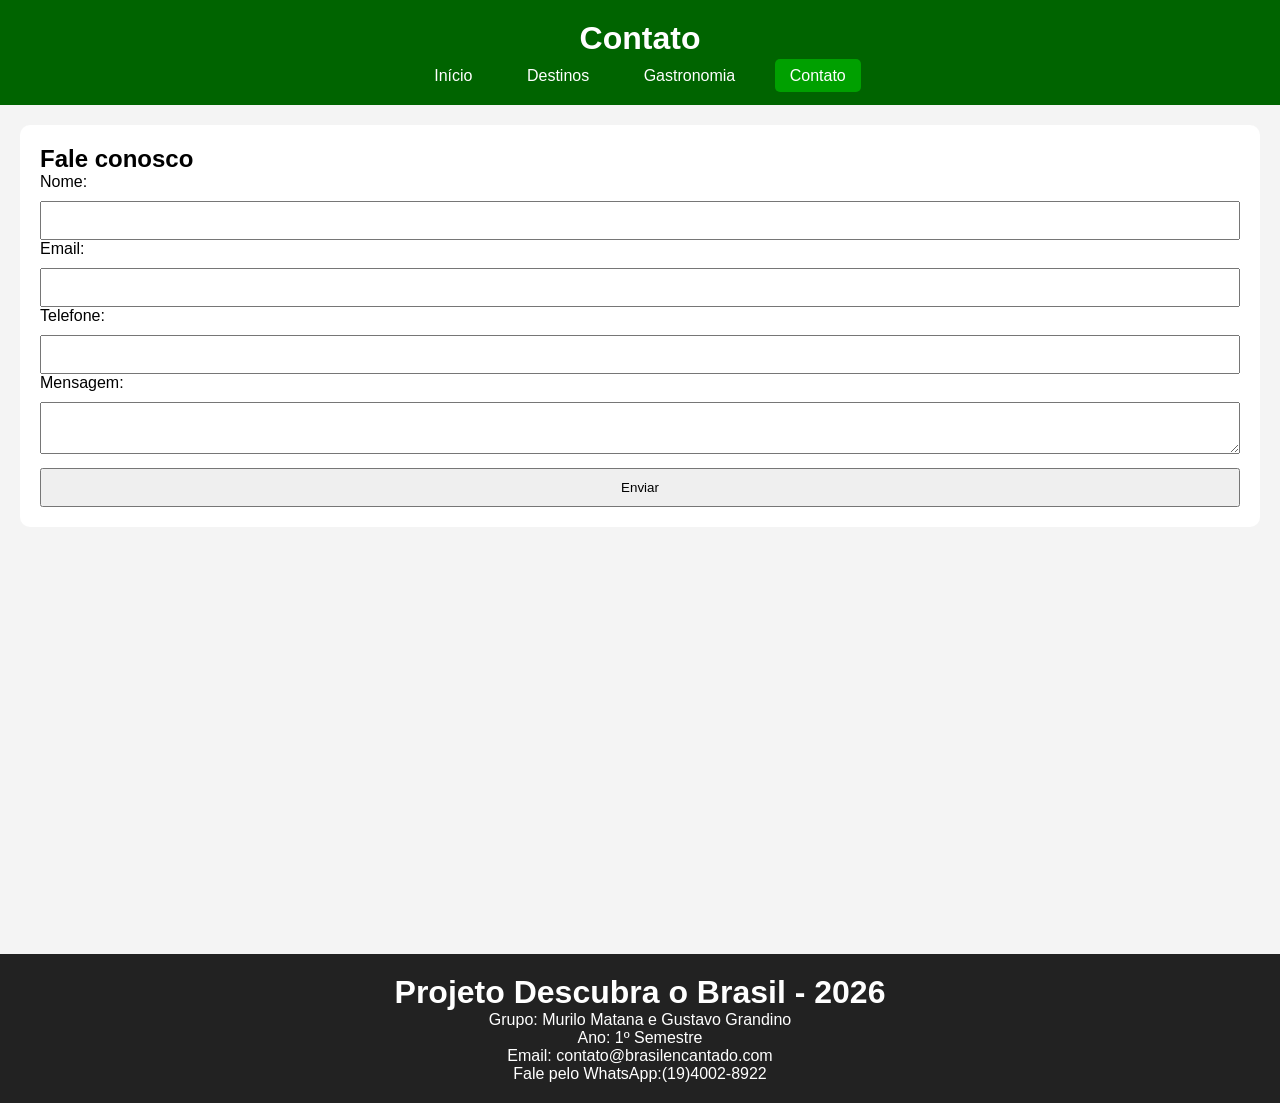
<file: contato.html>
<!DOCTYPE html>
<html lang="pt-br">
<head>
<meta charset="UTF-8">
<title>Contato</title>
<link rel="stylesheet" href="style.css">
</head>
<body>

<header>
<h1>Contato</h1>
<nav>
<a href="index.html">Início</a>
<a href="destinos.html">Destinos</a>
<a href="gastronomia.html">Gastronomia</a>
<a href="contato.html" class="ativo">Contato</a>
</nav>
</header>

<main>
<section>
<h2>Fale conosco</h2>
<form class="criado">
<label>Nome:</label>
<input type="text">

<label>Email:</label>
<input type="email">

<label>Telefone:</label>
<input type="telefone">

<label>Mensagem:</label>
<textarea></textarea>

<button type="submit">Enviar</button>
</form>
</section>
</main>

<footer class="conta">
<h1>Projeto Descubra o Brasil - 2026</h1>
<p>Grupo: Murilo Matana e Gustavo Grandino</p>
<p>Ano: 1º Semestre</p>
<p>Email: contato@brasilencantado.com</p>
<p>Fale pelo WhatsApp:(19)4002-8922</p>
</footer>

</body>
</html>
</file>
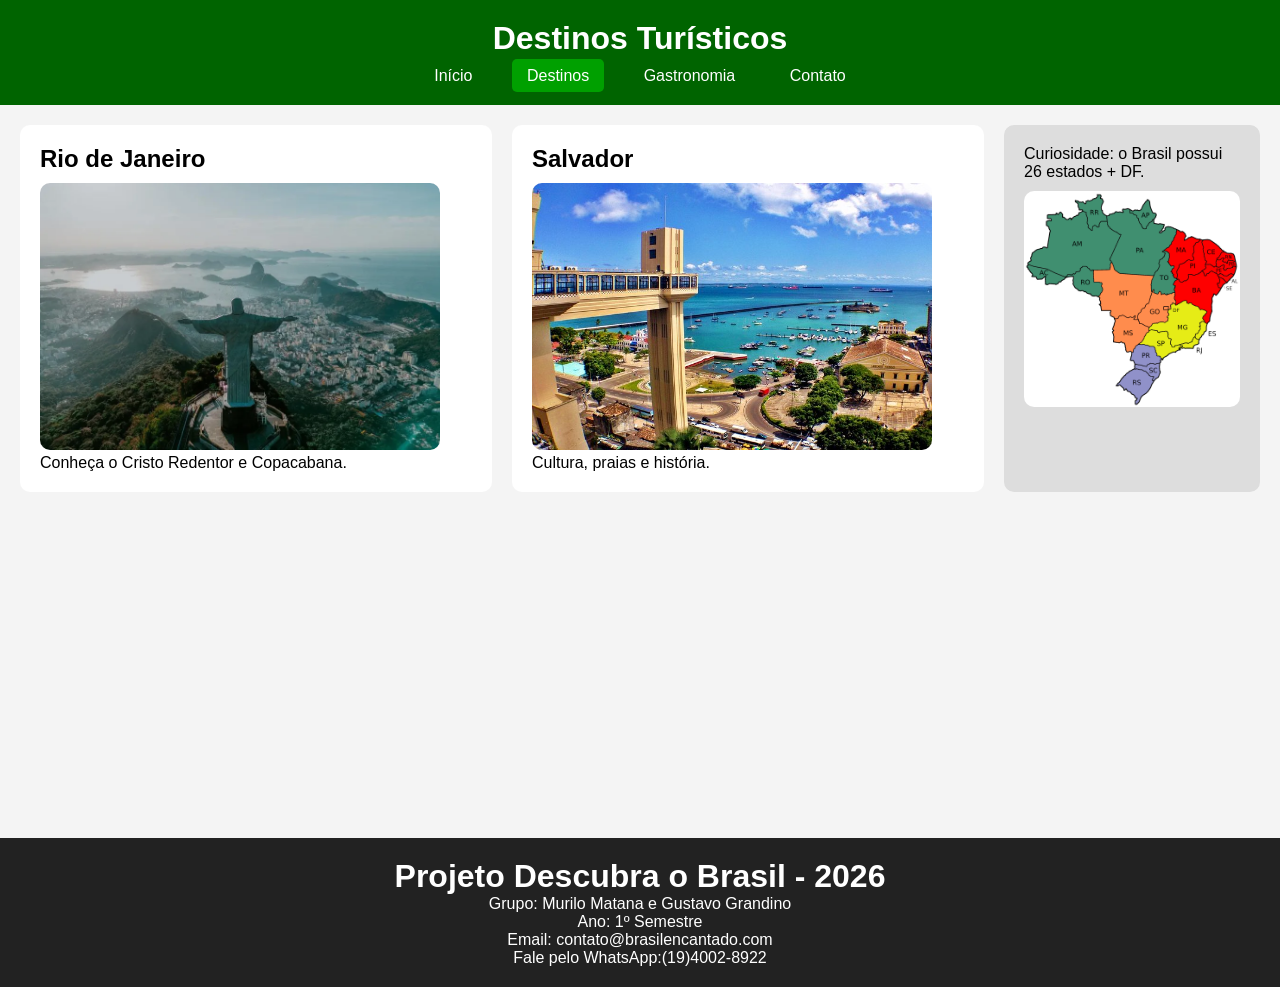
<file: destinos.html>
<!DOCTYPE html>
<html lang="pt-br">
<head>
<meta charset="UTF-8">
<title>Destinos</title>
<link rel="stylesheet" href="style.css">
</head>
<body>

<header>
<h1>Destinos Turísticos</h1>
<nav>
<a href="index.html">Início</a>
<a href="destinos.html" class="ativo">Destinos</a>
<a href="gastronomia.html">Gastronomia</a>
<a href="contato.html">Contato</a>
</nav>
</header>

<main>
<section>
<h2>Rio de Janeiro</h2>
<img src="Nova pasta/lugares-para-visitar-no-rio-de-janeiro-cristo-redentor.webp" alt="Rio de Janeiro">
<p>Conheça o Cristo Redentor e Copacabana.</p>
</section>

<section>
<h2>Salvador</h2>
<img src="Nova pasta/02.jpg" alt="Salvador">
<p>Cultura, praias e história.</p>
</section>

<aside>
<p>Curiosidade: o Brasil possui 26 estados + DF.</p>
<img src="Nova pasta/mapa-do-brasil-legendado-pintado-regioes.jpg" alt="Brasil">
</aside>
</main>

<footer class="Dest">
<h1>Projeto Descubra o Brasil - 2026</h1>
<p>Grupo: Murilo Matana e Gustavo Grandino</p>
<p>Ano: 1º Semestre</p>
<p>Email: contato@brasilencantado.com</p>
<p>Fale pelo WhatsApp:(19)4002-8922</p>
</footer>

</body>
</html>
</file>
<file: style.css>
* {
    margin: 0;
    padding: 0;
    box-sizing: border-box;
}

body {
    font-family: Arial, sans-serif;
    background: #f4f4f4;
}

header {
    background: #006400;
    color: white;
    padding: 20px;
    text-align: center;
}

nav {
    margin-top: 10px;
}

nav a {
    color: white;
    text-decoration: none;
    margin: 10px;
    padding: 8px 15px;
}

nav a:hover,
.ativo {
    background: #00a000;
    border-radius: 5px;
}

main {
    display: flex;
    flex-wrap: wrap;
    padding: 20px;
    gap: 20px;
}

section {
    flex: 2;
    background: white;
    padding: 20px;
    border-radius: 10px;
}

aside {
    flex: 1;
    background: #ddd;
    padding: 20px;
    border-radius: 10px;
}

img {
    width: 100%;
    max-width: 400px;
    margin-top: 10px;
    border-radius: 10px;
}
footer{background: #222;
    color: white;
    text-align: center;
    padding: 20px;
    margin-top: 224px;
}

input, textarea, button {
    width: 100%;
    padding: 10px;
    margin-top: 10px;
}
.Dest{
    background: #222;
    color: white;
    text-align: center;
    padding: 20px;
    margin-top: 326px;
}

.Gast{
    background: #222;
    color: white;
    text-align: center;
    padding: 20px;
    margin-top: 242px;
}
.conta{
    background: #222;
    color: white;
    text-align: center;
    padding: 20px;
    margin-top: 407px;
}
</file>
